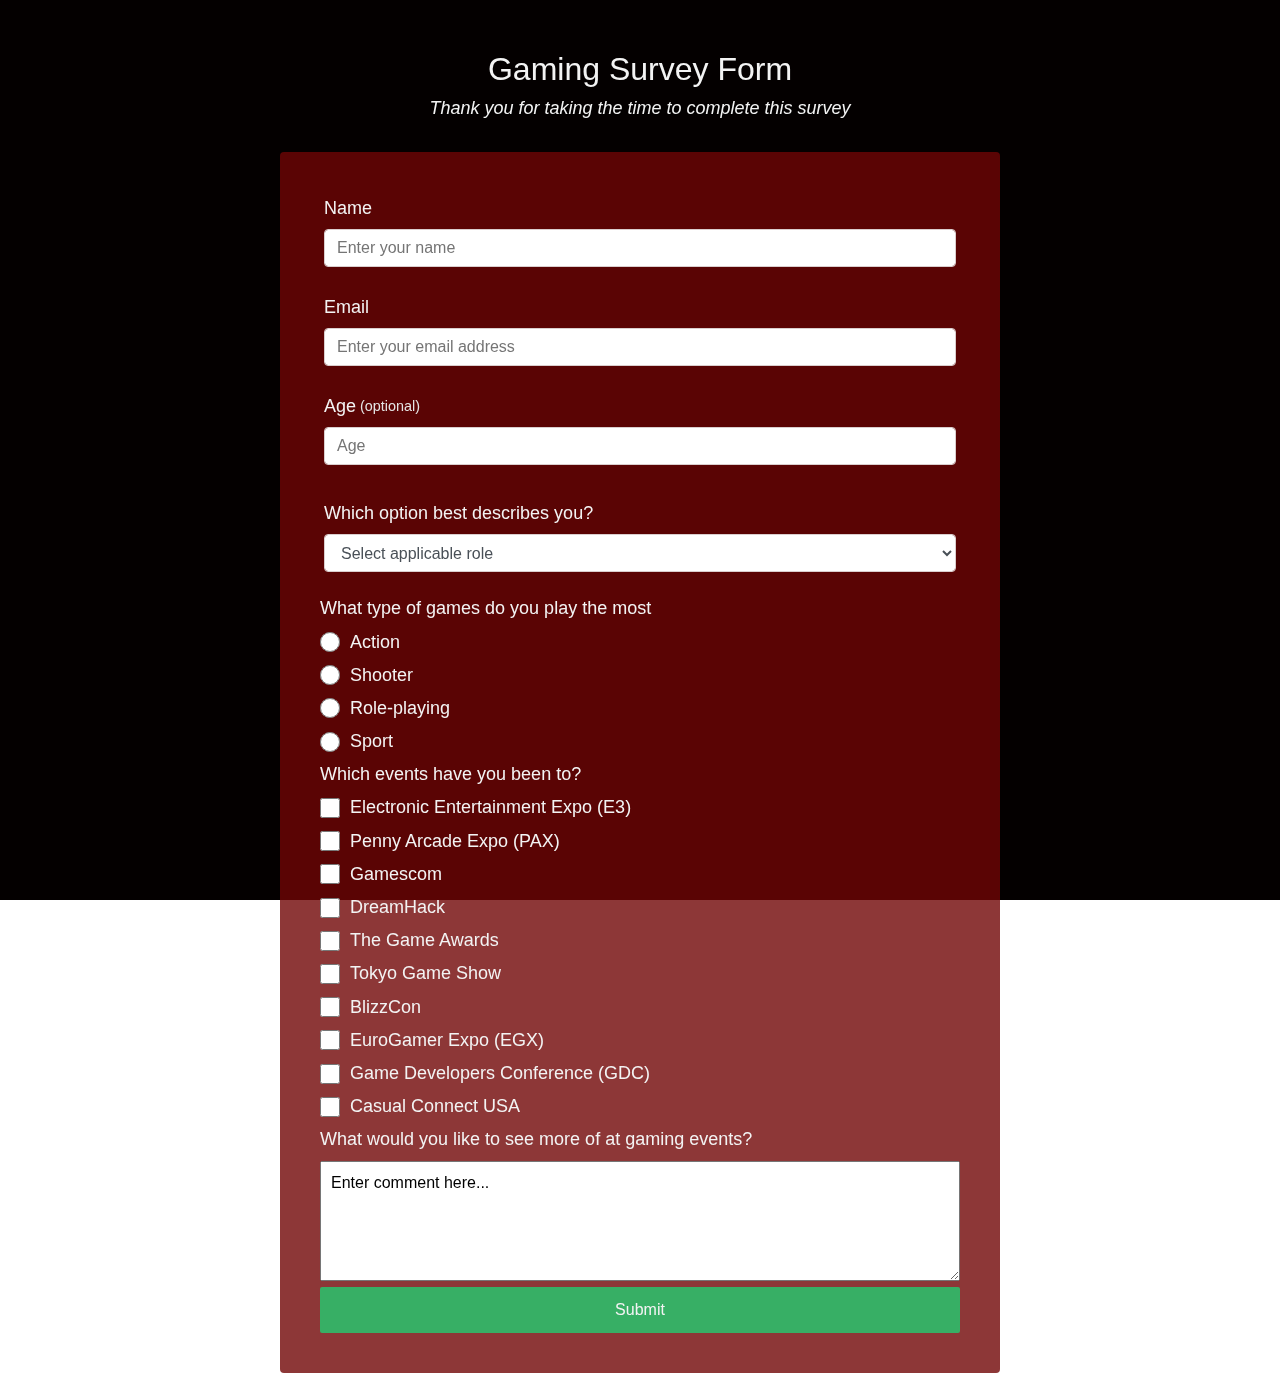
<file: index.html>
<!DOCTYPE html>

<head>

  <link rel="stylesheet" type="text/css" href="style.css">

</head>

<div class="container">
  <header class="header">
    <h1 id="title" class="text-center">Gaming Survey Form</h1>
    <p id="description" class="description text-center">Thank you for taking the time to complete this survey</p>
  </header>
  <form id="survey-form">
    <div class="form-group">
      <label id="name-label" for="name">Name</label>
      <input type="text" name="name" id="name" class="form-control" placeholder="Enter your name" required>
    </div>

    <div class="form-group">
      <label id="email-label" for="email">Email</label>
      <input type="email" name="email" id="email" class="form-control" placeholder="Enter your email address" required>
    </div>

    <div class="form-group">
      <label id="number-label" for="number">Age<span class="clue">(optional)</span></label>
      <input type="number" name="age" id="number" min="12" max="99" class="form-control" placeholder="Age">
    </div>

    <div class="form-group">
      <label for=""></label>
      <p>
        Which option best describes you?
      </p>
      <select name="role" id="dropdown" class="form-control" required>
        <option disabled selected value="select applicable role">Select applicable role</option>
        <option value="hardcore gamer">Hardcore gamer</option>
        <option value="casual gamer">Casual gamer</option>
        <option value="mobile gamer">Mobile gamer</option>
        <option value="online gamer">Online gamer</option>
        <option value="the Observer">The Observer</option>
      </select>
    </div>

    <div>
      <p>What type of games do you play the most</p>
      <label>
        <input type="radio" class="input-radio" name="user-recommend" value="Action">Action
      </label>
      <label>
        <input type="radio" class="input-radio" name="user-recommend" value="Shooter">Shooter
      </label>
      <label>
        <input type="radio" class="input-radio" name="user-recommend" value="Role-playing">Role-playing
      </label>
      <label>
        <input type="radio" class="input-radio" name="user-recommend" value="Sport">Sport
      </label>

      <p>Which events have you been to?</p>

      <label>
        <input type="checkbox" class="input-checkbox" name="event" value="Electronic Entertainment Expo (E3)">Electronic Entertainment Expo (E3)
      </label>
      <label>
        <input type="checkbox" class="input-checkbox" name="event" value="Penny Arcade Expo (PAX)">Penny Arcade Expo (PAX)
      </label>
      <label>
        <input type="checkbox" class="input-checkbox" name="event" value="Gamescom">Gamescom
      </label>
      <label>
        <input type="checkbox" class="input-checkbox" name="event" value="DreamHack">DreamHack
      </label>
      <label>
        <input type="checkbox" class="input-checkbox" name="event" value="The Game Awards.">The Game Awards
      </label>
      <label>
        <input type="checkbox" class="input-checkbox" name="event" value="Tokyo Game Show">Tokyo Game Show
      </label>
      <label>
        <input type="checkbox" class="input-checkbox" name="event" value="BlizzCon">BlizzCon
      </label>
      <label>
        <input type="checkbox" class="input-checkbox" name="event" value="EuroGamer Expo (EGX)">EuroGamer Expo (EGX)
      </label>
      <label>
        <input type="checkbox" class="input-checkbox" name="event" value="Game Developers Conference (GDC)">Game Developers Conference (GDC)
      </label>
      <label>
        <input type="checkbox" class="input-checkbox" name="event" value="Casual Connect USA">Casual Connect USA
      </label>

      <p>What would you like to see more of at gaming events?
        <span id="Text-area-box"></span>
      </p>
      <textarea id="suggestion-text" id="comments" class="input-textarea" name="comment" placeholder="Enter your comment here...">Enter comment here...</textarea>



      <div>
        <button type="submit" id="submit" class="submit-button">Submit
        </button>
      </div>

    </div>
  </form>
</div>
</file>
<file: style.css>
:root {
  --color-white: #f3f3f3;
  --color-darkred: #040000;
  --color-darkred-alpha: rgba(112, 5, 5, 0.8);
  --color-green: #37af65;
}

*,
*::before,
*::after {
  box-sizing: border-box;
}

body {
  font-family: 'Verdana', sans-serif;
  font-size: 1rem;
  font-weight: 400;
  line-height: 1.4;
  color: var(--color-white);
  margin: 0;
}

/* mobile friendly alternative to using background-attachment: fixed */
body::before {
  content: '';
  position: fixed;
  top: 0;
  left: 0;
  height: 100%;
  width: 100%;
  z-index: -1;
  background: var(--color-darkred);
  background-size: cover;
  background-repeat: no-repeat;
  background-position: center;
}

h1 {
  font-weight: 400;
  line-height: 1.2;
}

p {
  font-size: 1.125rem;
}

h1,
p {
  margin-top: 0;
  margin-bottom: 0.5rem;
}

label {
  display: flex;
  align-items: center;
  font-size: 1.125rem;
  margin-bottom: 0.5rem;
}

input,
button,
select,
textarea {
  margin: 0;
  font-family: inherit;
  font-size: inherit;
  line-height: inherit;
}

button {
  border: none;
}

.container {
  width: 100%;
  margin: 3.125rem auto 0 auto;
}

@media (min-width: 576px) {
  .container {
    max-width: 540px;
  }
}

@media (min-width: 768px) {
  .container {
    max-width: 720px;
  }
}

.header {
  padding: 0 0.625rem;
  margin-bottom: 1.875rem;
}

.description {
  font-style: italic;
  font-weight: 200;
  text-shadow: 1px 1px 1px rgba(0, 0, 0, 0.4);
}

.clue {
  margin-left: 0.25rem;
  font-size: 0.9rem;
  color: #e4e4e4;
}

.text-center {
  text-align: center;
}

/* form */

form {
  background: var(--color-darkred-alpha);
  padding: 2.5rem 0.625rem;
  border-radius: 0.25rem;
}


@media (min-width: 480px) {
  form {
    padding: 2.5rem;
  }
}

.form-group {
  margin: 0 auto 1.25rem auto;
  padding: 0.25rem;
}


.form-control {

  display: block;
  width: 100%;
  height: 2.375rem;
  padding: 0.375rem 0.75rem;
  color: #495057;
  background-color: #fff;
  background-clip: padding-box;
  border: 1px solid #dacece;
  border-radius: 0.25rem;
  transition: border-color 0.15s ease-in-out, box-shadow 0.15s ease-in-out;
}

.form-control:focus {
  border-color: #fa8080;
  outline: 0;
  box-shadow: 0 0 0 0.2rem rgba(255, 0, 0, 0.25);
}

.input-radio,
.input-checkbox {
  display: inline-block;
  margin-right: 0.625rem;
  min-height: 1.25rem;
  min-width: 1.25rem;
}

.input-textarea {
  min-height: 120px;
  width: 100%;
  padding: 0.625rem;
  resize: vertical;
}

.submit-button {
  display: block;
  width: 100%;
  padding: 0.75rem;
  background: var(--color-green);
  color: inherit;
  border-radius: 2px;
  cursor: pointer;
}                                                                                                                                                                                                                                                                                                                                                                                                                                                                                                                                                                                                                                                                                                      
</file>
